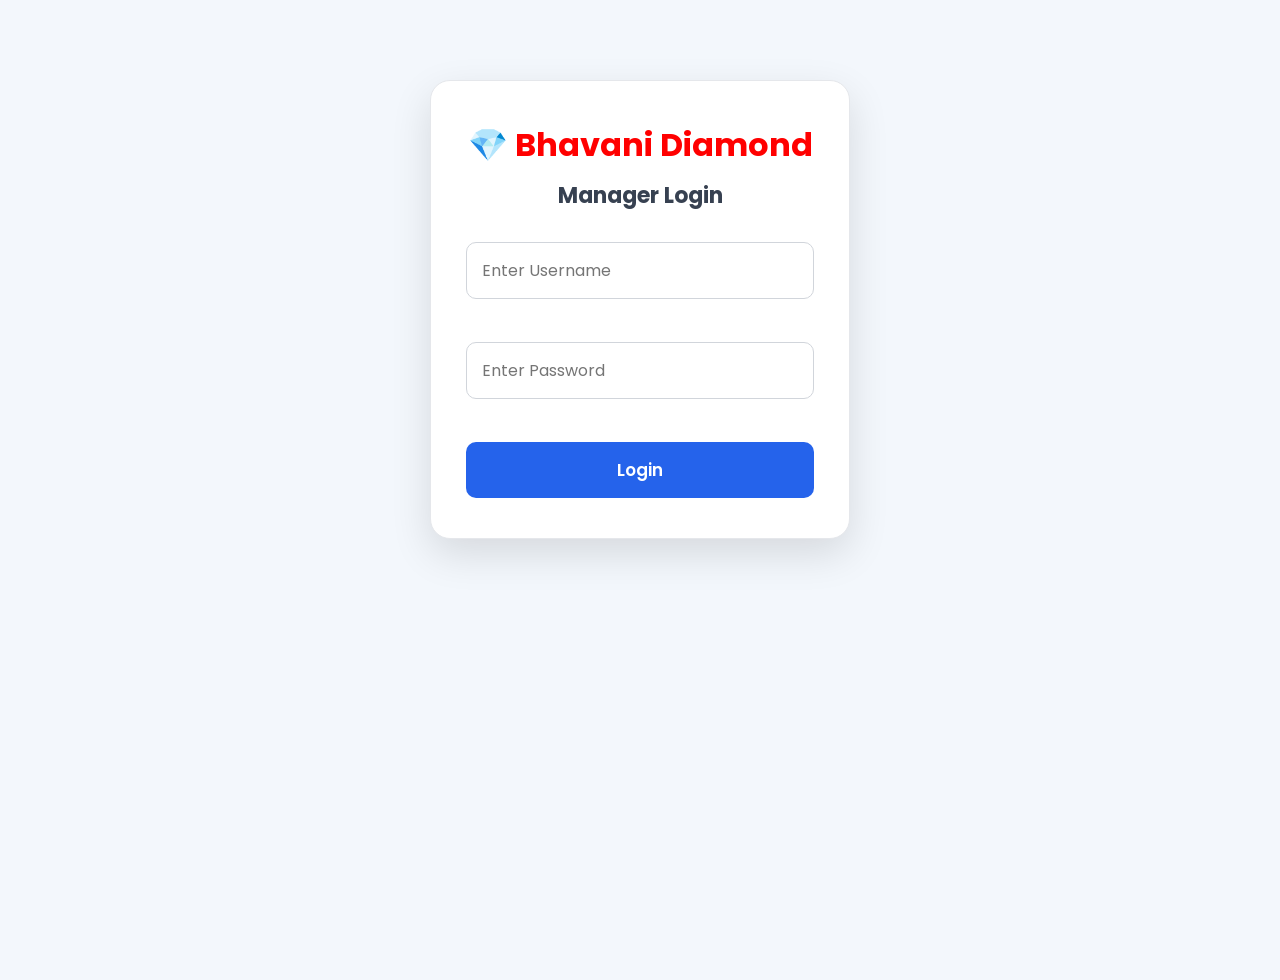
<file: index.html>
<!doctype html>
<html lang="en">
  <head>
    <meta charset="UTF-8" />
    <meta name="viewport" content="width=device-width, initial-scale=1.0" />
    <title>Bhavani Diamond - Dashboard</title>
    <link rel="stylesheet" href="style.css" />
  </head>

  <body>
    <header class="header">

    <div class="logo">
        <span>💎</span>
        <h2 style="color: red;">Bhavani Diamond</h2>
    </div>

   <button class="menu-btn" id="menuBtn">
    ☰
</button>

    <nav class="nav-links">

        <a href="index.html">Dashboard</a>
        <a href="workers.html">Workers</a>
        <a href="entry.html">Entry</a>
        <a href="report.html">Reports</a>

    </nav>

    <div class="manager-area">

        <span class="manager-name">
            👤 Manager
        </span>

        <button id="logoutBtn">
            Logout
        </button>

    </div>

<div class="mobile-sidebar" id="mobileSidebar">

    <a href="index.html">🏠 Dashboard</a>

    <a href="workers.html">👷 Workers</a>

    <a href="entry.html">📝 Daily Entry</a>

    <a href="report.html">📊 Reports</a>

    <button id="mobileLogout">
        🚪 Logout
    </button>

</div>

<div class="overlay" id="overlay"></div>

</header>

    <main class="dashboard">
      <div class="dashboard-title">
        <h1>Dashboard</h1>
        <p>Welcome to Bhavani Diamond Management System</p>
      </div>

      <section class="dashboard-cards">
        <div class="card">
          <div class="card-icon">👷</div>
          <h3>Total Workers</h3>
          <h2 id="totalWorkers">0</h2>
        </div>

        <div class="card">
          <div class="card-icon">💰</div>
          <h3>Today's Work</h3>
          <h2 id="todayWork">₹0</h2>
        </div>

        <div class="card">
          <div class="card-icon">📈</div>
          <h3>Total Salary</h3>
          <h2 id="totalSalary">₹0</h2>
        </div>

        <div class="card">
          <div class="card-icon">📅</div>
          <h3>Today's Date</h3>
          <h2 id="todayDate"></h2>
        </div>
      </section>

      <section class="quick-actions">
        <a href="workers.html" class="action-btn"> 👷 Workers </a>

        <a href="entry.html" class="action-btn"> 📝 Daily Entry </a>

        <a href="report.html" class="action-btn"> 📊 Reports </a>
      </section>

      <nav class="bottom-nav">
        <a href="index.html">
          🏠
          <span>Home</span>
        </a>

        <a href="workers.html">
          👷
          <span>Workers</span>
        </a>

        <a href="entry.html">
          📝
          <span>Entry</span>
        </a>

        <a href="report.html">
          📊
          <span>Reports</span>
        </a>
      </nav>
    </main>

    <script>
      let loginStatus = localStorage.getItem("isLogin");

      if (loginStatus !== "true") {
        window.location.href = "login.html";
      }
    </script>
    <script src="app.js"></script>
    <script>
      let logoutBtn = document.getElementById("logoutBtn");

      if (logoutBtn) {
        logoutBtn.onclick = function () {
          localStorage.removeItem("isLogin");

          window.location.href = "login.html";
        };
      }
    </script>

  
  </body>
</html>
</file>
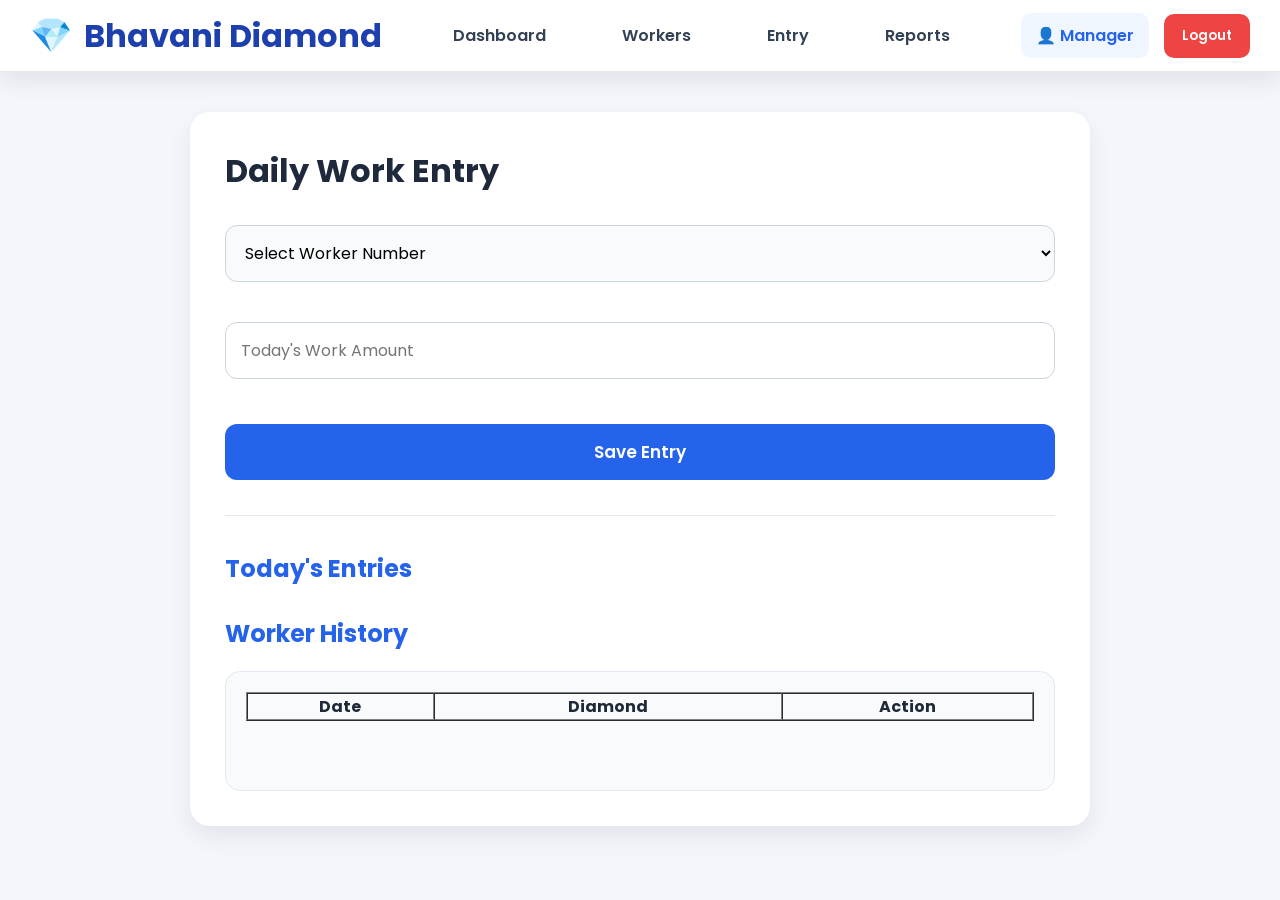
<file: entry.html>
<!doctype html>
<html lang="en">
  <head>
    <meta charset="UTF-8" />
    <meta name="viewport" content="width=device-width, initial-scale=1.0" />

    <title>Daily Entry</title>

    <link rel="stylesheet" href="style.css" />
  </head>
  <style>
    /* ===================================
      DAILY ENTRY PAGE UI
=================================== */

    .entry-page {
      width: 90%;

      max-width: 900px;

      margin: 40px auto;

      background: white;

      padding: 35px;

      border-radius: 20px;

      box-shadow: 0 10px 25px rgba(0, 0, 0, 0.08);
    }

    .entry-page h1 {
      font-size: 32px;

      margin-bottom: 30px;

      color: #1e293b;
    }

    .entry-page h2 {
      margin-top: 30px;

      margin-bottom: 20px;

      color: #2563eb;
    }

    /* SELECT BOX */

    #workerSelect {
      width: 100%;

      padding: 15px;

      border: 1px solid #cbd5e1;

      border-radius: 12px;

      font-size: 16px;

      outline: none;

      background: #f8fafc;

      cursor: pointer;

      transition: 0.3s;
    }

    #workerSelect:focus {
      border-color: #2563eb;

      background: white;
    }

    /* INPUT */

    #workAmount {
      width: 100%;

      padding: 15px;

      border: 1px solid #cbd5e1;

      border-radius: 12px;

      font-size: 16px;

      outline: none;

      margin-top: 15px;

      transition: 0.3s;
    }

    #workAmount:focus {
      border-color: #2563eb;

      background: #fff;
    }

    /* BUTTON */

    #saveEntry {
      margin-top: 20px;

      width: 100%;

      padding: 15px;

      border: none;

      border-radius: 12px;

      background: #2563eb;

      color: white;

      font-size: 17px;

      font-weight: 600;

      cursor: pointer;

      transition: 0.3s;
    }

    #saveEntry:hover {
      background: #1d4ed8;

      transform: translateY(-3px);
    }

    /* LINE */

    .entry-page hr {
      margin: 35px 0;

      border: none;

      border-top: 1px solid #e2e8f0;
    }

    /* ENTRY LIST */

    #entryList {
      background: #f8fafc;

      min-height: 120px;

      padding: 20px;

      border-radius: 15px;

      border: 1px solid #e2e8f0;
    }

    #entryList p {
      color: #64748b;

      text-align: center;
    }

    /* ===================================
        MOBILE
=================================== */

    @media (max-width: 600px) {
      .entry-page {
        width: 92%;

        padding: 25px;

        margin-top: 25px;
      }

      .entry-page h1 {
        font-size: 24px;
      }

      #saveEntry {
        font-size: 15px;
      }
    }

    /* ==========================
   Entry Card Professional UI
========================== */

    .entry-card {
      background: #ffffff;
      border-radius: 20px;
      padding: 22px;
      margin: 18px 0;
      box-shadow: 0 10px 30px rgba(0, 0, 0, 0.08);
      border-left: 6px solid #2563eb;
      transition: 0.3s ease;
    }

    .entry-card:hover {
      transform: translateY(-4px);
      box-shadow: 0 18px 35px rgba(0, 0, 0, 0.12);
    }

    .entry-card h3 {
      margin: 0;
      font-size: 24px;
      font-weight: 700;
      color: #1e293b;
      text-align: center;
    }

    .entry-card p {
      margin: 12px 0;
      text-align: center;
      color: #64748b;
      font-size: 15px;
      font-weight: 500;
      letter-spacing: 2px;
    }

    .entry-card h2 {
      margin: 0;
      text-align: center;
      font-size: 34px;
      /* color:#2563eb; */
      /* font-weight:700; */
    }

    .entry-card button {
      margin-top: 20px;
      width: 100%;
      padding: 12px;
      border: none;
      border-radius: 12px;
      background: #ef4444;
      color: #fff;
      font-size: 16px;
      font-weight: 600;
      cursor: pointer;
      transition: 0.3s;
    }

    .entry-card button:hover {
      background: #dc2626;
      transform: scale(1.02);
    }

    /* Different Color Cards */

    .entry-card:nth-child(4n + 1) {
      border-left-color: #2563eb;
    }

    .entry-card:nth-child(4n + 2) {
      border-left-color: #16a34a;
    }

    .entry-card:nth-child(4n + 3) {
      border-left-color: #ea580c;
    }

    .entry-card:nth-child(4n + 4) {
      border-left-color: #9333ea;
    }

    /* Mobile */

    @media (max-width: 768px) {
      .entry-card {
        padding: 18px;
      }

      .entry-card h3 {
        font-size: 20px;
      }

      .entry-card h2 {
        font-size: 28px;
      }
    }
  </style>

  <body>
    <header class="header">
      <div class="logo">
        <span>💎</span>
        <h2>Bhavani Diamond</h2>
      </div>

      <button class="menu-btn" id="menuBtn">☰</button>

      <nav class="nav-links">
        <a href="index.html">Dashboard</a>
        <a href="workers.html">Workers</a>
        <a href="entry.html">Entry</a>
        <a href="report.html">Reports</a>
      </nav>

      <div class="manager-area">
        <span class="manager-name"> 👤 Manager </span>

        <button id="logoutBtn">Logout</button>
      </div>

      <div class="mobile-sidebar" id="mobileSidebar">
        <a href="index.html">🏠 Dashboard</a>

        <a href="workers.html">👷 Workers</a>

        <a href="entry.html">📝 Daily Entry</a>

        <a href="report.html">📊 Reports</a>

        <button id="mobileLogout">🚪 Logout</button>
      </div>

      <div class="overlay" id="overlay"></div>
    </header>

    <main class="entry-page">
      <h1>Daily Work Entry</h1>
      <select id="workerSelect">
        <option value="">Select Worker</option>
      </select>

      <div id="workerInfo" class="worker-info" style="display: none">
        <h3 id="infoWorkerNo"></h3>

        <h3 id="infoWorkerName"></h3>

        <p><strong>Total Salary :</strong> ₹<span id="infoSalary">0</span></p>

        <p><strong>Absent :</strong> <span id="infoAbsent">0</span></p>

        <p><strong>Total Work :</strong> <span id="infoWork">0</span></p>
      </div>

      <br /><br />

      <input type="number" id="workAmount" placeholder="Today's Work Amount" />
      <br /><br />

      <button id="saveEntry">Save Entry</button>
      <hr />

      <h2>Today's Entries</h2>

      <h2>Worker History</h2>

<div id="entryList">

<table width="100%" border="1" cellspacing="0" cellpadding="10">

<thead>

<tr>

<th>Date</th>

<th>Diamond</th>

<th>Action</th>

</tr>

</thead>

<tbody id="historyBody">

</tbody>

</table>

</div>
    </main>

    <script src="entry.js"></script>
  </body>
</html>
</file>
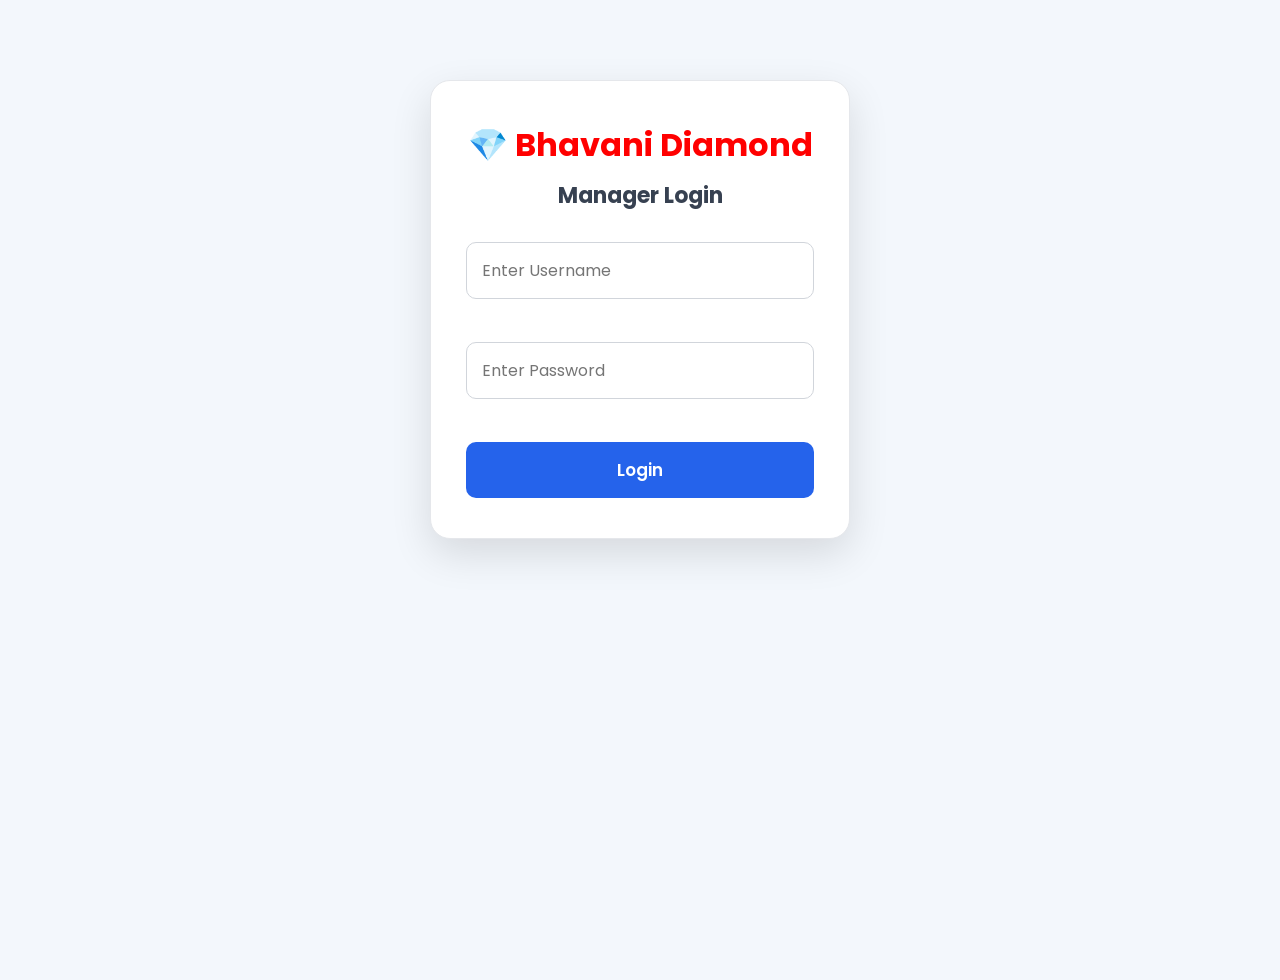
<file: login.html>
<!DOCTYPE html>
<html lang="en">

<head>
    <meta charset="UTF-8">
    <meta name="viewport" content="width=device-width, initial-scale=1.0">

    <title>Bhavani Diamond Login</title>

<link rel="stylesheet" href="style.css">
</head>
<style>
    /* =========================
   LOGIN PREMIUM UI
========================= */

body{
    min-height:100vh;
}


/* Login Center */

.login-box{

    width:90%;
    max-width:420px;
    margin:80px auto;
    background:#ffffff;
    padding:40px 35px;
    border-radius:20px;
    text-align:center;
    box-shadow:0 15px 40px rgba(0,0,0,0.12);
    border:1px solid #e5e7eb;

}


/* Logo */

.login-box h1{

    color:red;
    font-size:32px;
    margin-bottom:10px;

}


.login-box h2{

    color:#374151;
    font-size:22px;
    margin-bottom:30px;

}


/* Input */

.login-box input{

    width:100%;
    padding:15px;
    margin-bottom:18px;

    border:1px solid #d1d5db;
    border-radius:10px;

    font-size:16px;
    outline:none;

    transition:0.3s;

}


.login-box input:focus{

    border-color:#2563eb;
    box-shadow:0 0 0 3px rgba(37,99,235,0.15);

}



/* Button */

.login-box button{

    width:100%;

    padding:15px;

    border:none;
    border-radius:10px;

    background:#2563eb;
    color:white;

    font-size:17px;
    font-weight:600;

    cursor:pointer;

    transition:0.3s;

}


.login-box button:hover{

    background:#1d4ed8;
    transform:translateY(-2px);

}



/* Mobile */

@media(max-width:480px){

    .login-box{

        width:92%;
        padding:30px 20px;
        margin:50px auto;

    }


    .login-box h1{

        font-size:26px;

    }


    .login-box h2{

        font-size:20px;

    }


    .login-box input{

        padding:13px;
        font-size:15px;

    }


    .login-box button{

        padding:13px;

    }

}
</style>

<body>

 <div class="login-box">

        <h1>💎 Bhavani Diamond</h1>

        <h2>Manager Login</h2>


        <input 
        type="text" 
        id="username" 
        placeholder="Enter Username">


        <br><br>


        <input 
        type="password" 
        id="password" 
        placeholder="Enter Password">


        <br><br>


        <button onclick="login()">
            Login
        </button>


    </div>


    <script src="login.js"></script>


</body>

</html>
</file>
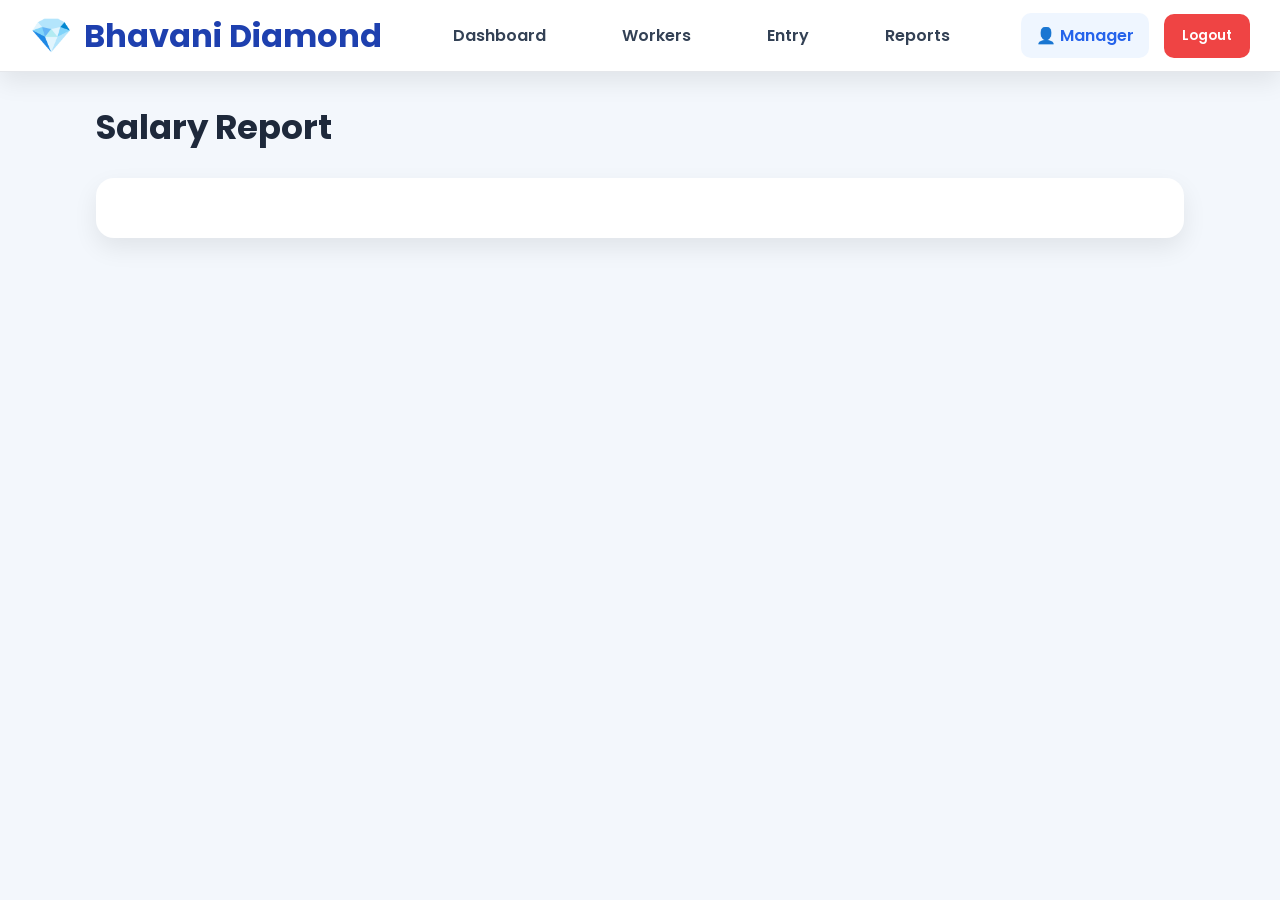
<file: report.html>
<!DOCTYPE html>
<html lang="en">

<head>
    <meta charset="UTF-8">
    <meta name="viewport" content="width=device-width, initial-scale=1.0">
    <title>Reports</title>

    <link rel="stylesheet" href="style.css">
</head>
<style>
    /* =====================================
        REPORT PAGE - MOBILE FIRST
===================================== */


.report-page{

    width:92%;

    margin:30px auto;

}


/* TITLE */

.report-page h1{

    font-size:26px;

    color:#1e293b;

    margin-bottom:25px;

}



/* REPORT CONTAINER */


#reportContainer{

    background:white;

    padding:20px;

    border-radius:18px;

    box-shadow:0 10px 25px rgba(0,0,0,.08);

}



/* REPORT CARD
   JS thi generate thase
*/


.report-card{

    background:#f8fafc;

    border:1px solid #e2e8f0;

    border-radius:15px;

    padding:20px;

    margin-bottom:15px;

    transition:.3s;

}



.report-card:hover{

    transform:translateY(-5px);

    box-shadow:0 8px 20px rgba(0,0,0,.08);

}



.report-card h3{

    color:#2563eb;

    font-size:18px;

    margin-bottom:12px;

}



.report-card p{

    color:#475569;

    margin:8px 0;

    font-size:15px;

}



/* SALARY AMOUNT */


.salary{

    margin-top:15px;

    padding:12px;

    background:#dcfce7;

    color:#15803d;

    border-radius:10px;

    font-weight:700;

    text-align:center;

}



/* EMPTY MESSAGE */


#reportContainer p{

    text-align:center;

    color:#64748b;

    padding:25px;

}



/* =====================================
        TABLET
===================================== */


@media(min-width:768px){


.report-page{

    width:85%;

}



#reportContainer{

    padding:30px;

}



}
 .worker-card:nth-child(5n+1){
    background:#DBEAFE;
}

.worker-card:nth-child(5n+2){
    background:#DCFCE7;
}

.worker-card:nth-child(5n+3){
    background:#F3E8FF;
}

.worker-card:nth-child(5n+4){
    background:#FFEDD5;
}

.worker-card:nth-child(5n){
    background:#FEE2E2;
}



/* =====================================
        DESKTOP
===================================== */


@media(min-width:1200px){


.report-page{

    max-width:1100px;

}



.report-page h1{

    font-size:34px;

}



#reportContainer{

    display:grid;

    grid-template-columns:
    repeat(2,1fr);

    gap:20px;

}



.report-card{

    margin:0;

}


}

.worker-card{
    background: rgba(255,255,255,.08);
    backdrop-filter: blur(18px);
    border-radius:20px;
    padding:20px;
    margin-bottom:20px;
}

.worker-top{
    display:flex;
    align-items:center;
    gap:15px;
}

.worker-avatar{
    width:60px;
    height:60px;
    border-radius:50%;
    display:flex;
    align-items:center;
    justify-content:center;
    font-size:28px;
    background:#4f46e5;
}

.salary-box{
    margin-top:20px;
    padding:15px;
    border-radius:15px;
    background:rgba(255,255,255,.05);
}

.salary-box span{
    color:#aaa;
}

.salary-box h3{
    margin-top:5px;
    color:#00d26a;
}
</style>

<body>
 


 <header class="header">

    <div class="logo">
        <span>💎</span>
        <h2>Bhavani Diamond</h2>
    </div>

   <button class="menu-btn" id="menuBtn">
    ☰
</button>

    <nav class="nav-links">

        <a href="index.html">Dashboard</a>
        <a href="workers.html">Workers</a>
        <a href="entry.html">Entry</a>
        <a href="report.html">Reports</a>

    </nav>

    <div class="manager-area">

        <span class="manager-name">
            👤 Manager
        </span>

        <button id="logoutBtn">
            Logout
        </button>

    </div>

<div class="mobile-sidebar" id="mobileSidebar">

    <a href="index.html">🏠 Dashboard</a>

    <a href="workers.html">👷 Workers</a>

    <a href="entry.html">📝 Daily Entry</a>

    <a href="report.html">📊 Reports</a>

    <button id="mobileLogout">
        🚪 Logout
    </button>

</div>

<div class="overlay" id="overlay"></div>

</header>

<main class="report-page">

    <h1>Salary Report</h1>

    <div id="reportContainer">

    </div>

</main>

<script src="report.js"></script>

</body>
</html>
</file>
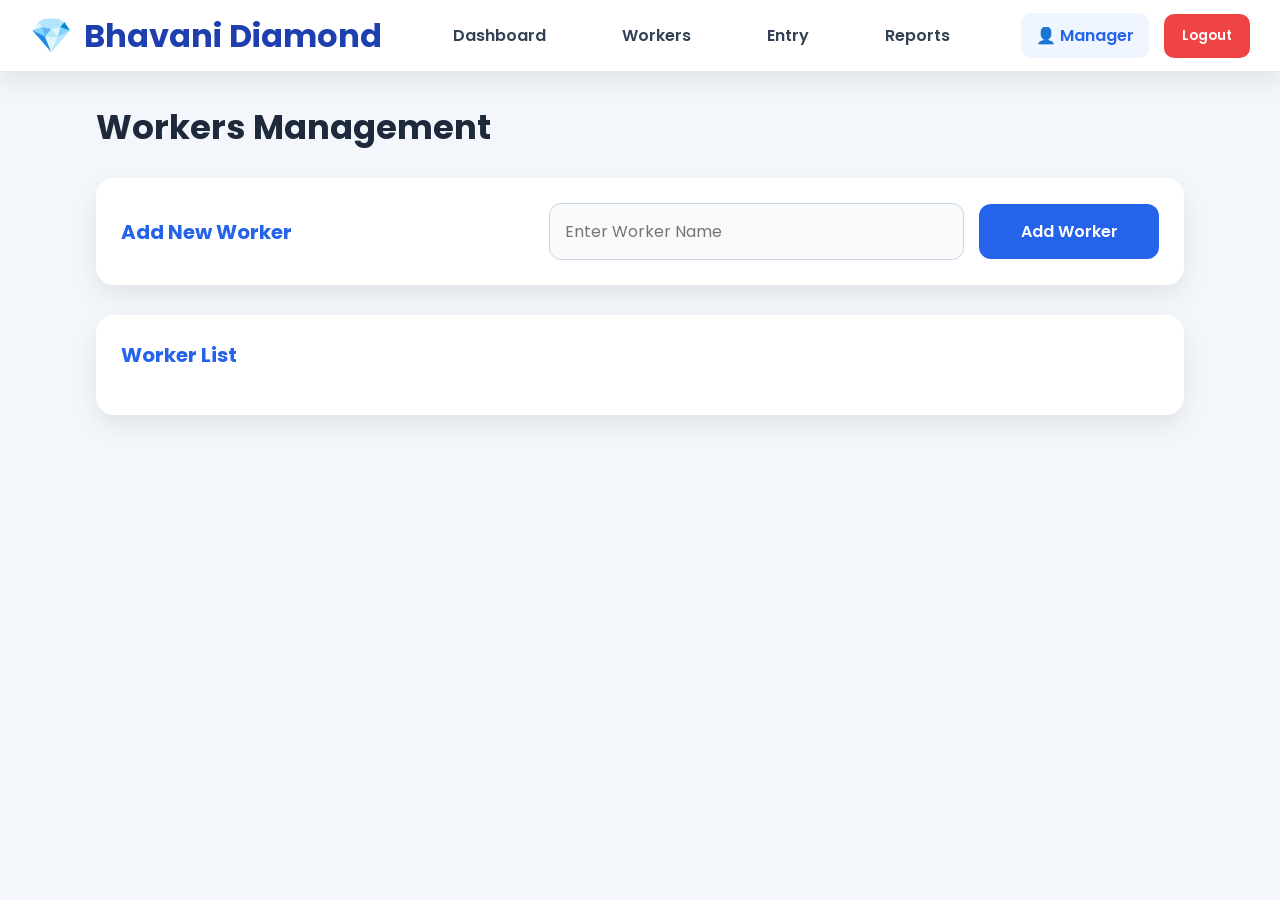
<file: workers.html>
<!DOCTYPE html>
<html lang="en">

<head>
    <meta charset="UTF-8">
    <meta name="viewport" content="width=device-width, initial-scale=1.0">

    <title>Workers</title>

    <link rel="stylesheet" href="style.css">
</head>
<style>
    /* =====================================
      WORKERS PAGE - MOBILE FIRST
===================================== */


.workers-page{

    width:92%;

    margin:30px auto;

}


/* TITLE */

.workers-page > h1{

    font-size:26px;

    color:#1e293b;

    margin-bottom:25px;

}



/* ===============================
    ADD WORKER CARD
================================ */


.add-worker{

    background:white;

    padding:25px;

    border-radius:18px;

    box-shadow:0 10px 25px rgba(0,0,0,.08);

    margin-bottom:30px;

}


.add-worker h2{

    font-size:20px;

    margin-bottom:20px;

    color:#2563eb;

}



/* INPUT */


#workerName{

    width:100%;

    padding:15px;

    border:1px solid #cbd5e1;

    border-radius:12px;

    font-size:16px;

    outline:none;

    margin-bottom:15px;

    background:#f8fafc;

}



#workerName:focus{

    border-color:#2563eb;

    background:white;

}



/* BUTTON */


#addWorkerBtn{

    width:100%;

    padding:15px;

    border:none;

    border-radius:12px;

    background:#2563eb;

    color:white;

    font-size:16px;

    font-weight:600;

    cursor:pointer;

    transition:.3s;

}



#addWorkerBtn:hover{

    background:#1d4ed8;

}



/* ===============================
    WORKER LIST
================================ */


.worker-list{

    background:white;

    padding:25px;

    border-radius:18px;

    box-shadow:0 10px 25px rgba(0,0,0,.08);

}



.worker-list h2{

    color:#2563eb;

    font-size:20px;

    margin-bottom:20px;

}



/* WORKER ITEM
   JS thi generate thase
*/


.worker-card{

    background:#f8fafc;

    padding:18px;

    border-radius:14px;

    margin-bottom:15px;

    display:flex;

    justify-content:space-between;

    align-items:center;

    border:1px solid #e2e8f0;

}



.worker-card h3{

    font-size:16px;

}



/* DELETE BUTTON JO HOY TO */

.worker-card button{

    background:#ef4444;

    color:white;

    border:none;

    padding:8px 12px;

    border-radius:8px;

    cursor:pointer;

}



/* ===============================
        TABLET
================================ */


@media(min-width:768px){


.workers-page{

    width:85%;

}


.add-worker{

    display:flex;

    align-items:center;

    gap:15px;

}



.add-worker h2{

    margin:0;

    flex:1;

}



#workerName{

    width:40%;

    margin:0;

}



#addWorkerBtn{

    width:180px;

}



}



/* ===============================
        DESKTOP
================================ */


@media(min-width:1200px){


.workers-page{

    max-width:1100px;

}



.workers-page > h1{

    font-size:34px;

}



}
</style>

<body>


<!-- <header class="header">

    <div class="logo">
        <h2>💎 Bhavani Diamond</h2>
    </div>


    <nav class="nav-links">
        <a href="index.html">Dashboard</a>
        <a href="workers.html">Workers</a>
        <a href="entry.html">Daily Entry</a>
        <a href="report.html">Reports</a>
    </nav>


    <div class="manager">
        <span>👤 Manager</span>
    </div>

</header> -->

 <header class="header">

    <div class="logo">
        <span>💎</span>
        <h2>Bhavani Diamond</h2>
    </div>

   <button class="menu-btn" id="menuBtn">
    ☰
</button>

    <nav class="nav-links">

        <a href="index.html">Dashboard</a>
        <a href="workers.html">Workers</a>
        <a href="entry.html">Entry</a>
        <a href="report.html">Reports</a>

    </nav>

    <div class="manager-area">

        <span class="manager-name">
            👤 Manager
        </span>

        <button id="logoutBtn">
            Logout
        </button>

    </div>

<div class="mobile-sidebar" id="mobileSidebar">

    <a href="index.html">🏠 Dashboard</a>

    <a href="workers.html">👷 Workers</a>

    <a href="entry.html">📝 Daily Entry</a>

    <a href="report.html">📊 Reports</a>

    <button id="mobileLogout">
        🚪 Logout
    </button>

</div>

<div class="overlay" id="overlay"></div>

</header>



<main class="workers-page">


    <h1>Workers Management</h1>


    <section class="add-worker">


        <h2>Add New Worker</h2>


        <input 
        type="text" 
        id="workerName" 
        placeholder="Enter Worker Name">
 
        <button id="addWorkerBtn">
            Add Worker
        </button>


    </section>



    <section class="worker-list">

        <h2>Worker List</h2>


        <div id="workersContainer">

        </div>


    </section>


</main>



<script src="workers.js"></script>


</body>

</html>
</file>
<file: style.css>
/* ===============================
   BHAVANI DIAMOND DASHBOARD UI
================================ */

 @import url('https://fonts.googleapis.com/css2?family=Poppins:wght@400;500;600;700&display=swap');


 * {
     margin: 0;
     padding: 0;
     box-sizing: border-box;
     font-family: 'Poppins', sans-serif;
 }


 body {

     background: #f1f5f9;
     color: #1e293b;

 }


 /* ===============================
 HEADER
================================ */


 .header {

     height: 75px;

     background: white;

     display: flex;

     align-items: center;

     justify-content: space-between;

     padding: 0 40px;

     box-shadow: 0 5px 20px rgba(0, 0, 0, .08);

     position: sticky;

     top: 0;

     z-index: 100;

 }



 .logo h2 {

     color: #ff2727; 

     font-size: 24px;

     font-weight: 700;

 }



 /* NAV */

 .nav-links {

     display: flex;

     gap: 10px;

 }


 .nav-links a {

     text-decoration: none;

     color: #475569;

     padding: 10px 18px;

     border-radius: 10px;

     font-weight: 500;

     transition: .3s;

 }


 .nav-links a:hover {

     background: #2563eb;

     color: white;

 }



 /* MANAGER */


 .manager-area {

     display: flex;

     align-items: center;

     gap: 15px;

 }


 .manager-area span {

     background: #eff6ff;

     padding: 10px 15px;

     border-radius: 10px;

     color: #2563eb;

     font-weight: 600;

 }



 #logoutBtn {

     border: none;

     background: #ef4444;

     color: white;

     padding: 10px 18px;

     border-radius: 10px;

     cursor: pointer;

     font-weight: 600;

     transition: .3s;

 }


 #logoutBtn:hover {

     background: #dc2626;

 }



 /* ===============================
 MAIN
================================ */


 .dashboard {

     width: 90%;

     max-width: 1300px;

     margin: 40px auto;

 }



 .dashboard-title h1 {

     font-size: 34px;

     margin-bottom: 8px;

 }



 .dashboard-title p {

     color: #64748b;

 }



 /* ===============================
 CARDS
================================ */


 .dashboard-cards {

     margin-top: 35px;

     display: grid;

     grid-template-columns:
         repeat(4, 1fr);

     gap: 25px;

 }



 .card {

     background: white;

     padding: 30px;

     border-radius: 20px;

     box-shadow:
         0 10px 25px rgba(0, 0, 0, .07);

     transition: .3s;

     position: relative;

     overflow: hidden;

 }



 .card:hover {

     transform: translateY(-8px);

 }



 .card::before {

     content: "";

     position: absolute;

     height: 5px;

     width: 100%;

     top: 0;

     left: 0;

     background: #2563eb;

 }



 .card-icon {

     width: 55px;

     height: 55px;

     background: #eff6ff;

     display: flex;

     align-items: center;

     justify-content: center;

     border-radius: 15px;

     font-size: 28px;

     margin-bottom: 20px;

 }



 .card h3 {

     color: #64748b;

     font-size: 16px;

     font-weight: 500;

 }



 .card h2 {

     font-size: 30px;

     margin-top: 10px;

     color: #0f172a;

 }



 /* ===============================
 QUICK ACTION
================================ */


 .quick-actions {

     margin-top: 40px;

     display: flex;

     gap: 20px;

 }


 .action-btn {

     flex: 1;

     text-align: center;

     padding: 18px;

     background: #2563eb;

     color: white;

     text-decoration: none;

     border-radius: 15px;

     font-weight: 600;

     transition: .3s;

 }


 .action-btn:hover {

     background: #1d4ed8;

     transform: translateY(-5px);

 }



 /* ===============================
 TABLET
================================ */


 @media(max-width:1000px) {


     .dashboard-cards {

         grid-template-columns:
             repeat(2, 1fr);

     }


     .nav-links {

         display: none;

     }


 }


 /* ===============================
 MOBILE
================================ */


 @media(max-width:600px) {


     .header {
         height: auto;
         padding: 20px;
         gap: 20px;
     }

     .logo h2 {

         font-size: 20px;

     }



     .manager-area {

         flex-direction: column;

     }



     .dashboard {

         width: 92%;

     }



     .dashboard-title h1 {

         font-size: 26px;

     }



     .dashboard-cards {

         grid-template-columns: 1fr;

     }



     .card {

         padding: 25px;

     }



     .quick-actions {

         flex-direction: column;

     }


 }

 /* =================================
   HEADER RESPONSIVE UI
================================= */

 .header {

     width: 100%;
     min-height: 70px;

     background: #1E3A8A;
     color: white;

     display: flex;
     align-items: center;
     justify-content: space-between;

     padding: 0 40px;

     position: sticky;
     top: 0;
     z-index: 1000;

 }


 .logo h2 {

     font-size: 26px;
     font-weight: 700;
     white-space: nowrap;

 }


 /* Navigation */

 .nav-links {

     display: flex;
     align-items: center;
     gap: 30px;

 }


 .nav-links a {

     color: white;
     text-decoration: none;

     font-size: 16px;
     font-weight: 500;

     transition: .3s;

 }


 .nav-links a:hover {

     color: #FACC15;

 }


 /* Manager */

 .manager {

     display: flex;
     align-items: center;
     gap: 15px;

 }


 .manager span {

     font-size: 16px;
     font-weight: 600;

 }


 #logoutBtn {

     padding: 8px 16px;

     border: none;
     border-radius: 8px;

     background: #ef4444;
     color: white;

     cursor: pointer;
     font-weight: 600;

 }


 #logoutBtn:hover {

     background: #dc2626;

 }


 /* Mobile Menu Button */

 /* .menu-btn{

    display:none;

    background:none;
    border:none;

    color:white;
    font-size:28px;

    cursor:pointer;

} */



 /* =================================
   DASHBOARD UI
================================= */


 .dashboard {

     width: 90%;
     max-width: 1200px;

     margin: 40px auto;

 }


 .dashboard-title h1 {

     font-size: 38px;
     color: #1f2937;

 }


 .dashboard-title p {

     margin-top: 8px;

     color: #6b7280;

     font-size: 17px;

 }



 /* Cards */


 .dashboard-cards {

     display: grid;

     grid-template-columns:
         repeat(auto-fit, minmax(240px, 1fr));

     gap: 25px;

     margin-top: 30px;

 }


 .card {

     background: white;

     padding: 25px;

     border-radius: 18px;

     box-shadow:
         0 10px 30px rgba(0, 0, 0, .08);

     transition: .3s;

 }


 .card:hover {

     transform: translateY(-8px);

 }


 .card-icon {

     width: 60px;
     height: 60px;

     border-radius: 50%;

     background: #dbeafe;

     display: flex;
     align-items: center;
     justify-content: center;

     font-size: 30px;

     margin-bottom: 18px;

 }


 .card h3 {

     color: #6b7280;

     font-size: 17px;

 }


 .card h2 {

     margin-top: 10px;

     color: #2563eb;

     font-size: 34px;

 }



 /* Quick Buttons */


 .quick-actions {

     margin-top: 40px;

     display: flex;

     flex-wrap: wrap;

     gap: 20px;

 }


 .action-btn {

     background: #2563eb;

     color: white;

     text-decoration: none;

     padding: 15px 30px;

     border-radius: 12px;

     font-weight: 600;

     transition: .3s;

 }


 .action-btn:hover {

     background: #1d4ed8;

     transform: translateY(-3px);

 }



 /* =================================
   TABLET
================================= */


 @media(max-width:900px) {


     .header {

         padding: 0 20px;

     }


     .nav-links {

         gap: 15px;

     }


     .logo h2 {

         font-size: 22px;

     }



 }



 /* =================================
   MOBILE
================================= */


 @media(max-width:768px) {


     .header {

         height: 65px;

         padding: 0 15px;

     }


     /* .menu-btn{

    display:block;

} */


     .nav-links {

         position: absolute;

         top: 65px;
         left: 0;

         width: 100%;

         background: #1E3A8A;

         flex-direction: column;

         padding: 25px 0;

         display: none;

     }


     .nav-links.show {

         display: flex;

     }


     .manager {

         display: none;

     }



     .logo h2 {

         font-size: 19px;

     }



     .dashboard {

         width: 94%;

     }


     .dashboard-title h1 {

         font-size: 30px;

     }


     .dashboard-title p {

         font-size: 15px;

     }



     .dashboard-cards {

         grid-template-columns: 1fr;

     }



     .card {

         padding: 22px;

     }


     .card h2 {

         font-size: 30px;

     }



     .quick-actions {

         flex-direction: column;

     }



     .action-btn {

         text-align: center;

         width: 100%;

     }


 }

 /* responsiv */

 /* ==========================================
   PREMIUM HEADER + APP STYLE
========================================== */

 :root {
     --primary: #2563eb;
     --secondary: #1E3A8A;
     --bg: #f3f7fc;
     --white: #ffffff;
     --text: #1f2937;
     --gray: #6b7280;
     --shadow: 0 10px 30px rgba(0, 0, 0, .08);
 }

 body {
     background: var(--bg);
     color: var(--text);
 }

 /* Header */

 .header {

     position: sticky;
     top: 0;
     left: 0;

     width: 100%;
     height: 75px;

     display: flex;
     align-items: center;
     justify-content: space-between;

     padding: 0 30px;

     background: rgba(255, 255, 255, .9);

     backdrop-filter: blur(18px);

     border-bottom: 1px solid #e5e7eb;

     z-index: 9999;

 }

 /* Logo */

 .logo h2 {

     color: var(--secondary);
     font-size: 28px;
     font-weight: 700;

 }

 /* Navigation */

 .nav-links {

     display: flex;
     gap: 18px;

 }

 .nav-links a {

     text-decoration: none;

     color: #374151;

     font-weight: 600;

     padding: 10px 18px;

     border-radius: 10px;

     transition: .35s;

 }

 .nav-links a:hover {

     background: #2563eb;

     color: #fff;

 }

 /* Manager */

 .manager {

     display: flex;
     align-items: center;
     gap: 15px;

 }

 .manager span {

     font-weight: 600;

 }

 #logoutBtn {

     padding: 10px 18px;

     border: none;

     border-radius: 10px;

     background: #ef4444;

     color: #fff;

     cursor: pointer;

     transition: .3s;

 }

 #logoutBtn:hover {

     transform: translateY(-2px);

 }

 /* Hamburger */

 .menu-toggle {

     display: none;

     width: 45px;
     height: 45px;

     border: none;

     border-radius: 10px;

     background: #2563eb;

     color: white;

     font-size: 22px;

     cursor: pointer;

 }

 /* Dashboard */

 .dashboard {

     width: 92%;
     max-width: 1350px;

     margin: 40px auto;

 }

 .dashboard-title {

     margin-bottom: 30px;

 }

 .dashboard-title h1 {

     font-size: 40px;

     color: #111827;

 }

 .dashboard-title p {

     color: #6b7280;

     font-size: 17px;

     margin-top: 8px;

 }

 /* Cards */

 .dashboard-cards {

     display: grid;

     grid-template-columns: repeat(auto-fit, minmax(260px, 1fr));

     gap: 25px;

 }

 .card {

     background: white;

     border-radius: 22px;

     padding: 28px;

     box-shadow: var(--shadow);

     transition: .35s;

 }

 .card:hover {

     transform: translateY(-8px);

 }

 .card-icon {

     width: 65px;

     height: 65px;

     border-radius: 18px;

     display: flex;

     align-items: center;

     justify-content: center;

     background: #dbeafe;

     font-size: 30px;

     margin-bottom: 20px;

 }

 .card h3 {

     color: #6b7280;

     font-size: 17px;

 }

 .card h2 {

     margin-top: 12px;

     font-size: 35px;

     color: #2563eb;

 }

 /* Buttons */

 .quick-actions {

     display: grid;

     grid-template-columns: repeat(auto-fit, minmax(220px, 1fr));

     gap: 20px;

     margin-top: 40px;

 }

 .action-btn {

     background: linear-gradient(135deg, #2563eb, #1d4ed8);

     color: white;

     text-decoration: none;

     text-align: center;

     padding: 18px;

     border-radius: 16px;

     font-weight: 700;

     transition: .3s;

     box-shadow: 0 10px 20px rgba(37, 99, 235, .25);

 }

 .action-btn:hover {

     transform: translateY(-5px);

 }

 /* Bottom Navigation */

 .bottom-nav {

     display: none;

 }

 /* ===========================
   MOBILE
=========================== */

 @media(max-width:768px) {

     .header {

         height: 70px;

         padding: 0 18px;

     }

     .menu-toggle {

         display: block;

     }

     .nav-links {

         position: fixed;

         top: 70px;

         left: -100%;

         width: 260px;

         height: 100vh;

         background: white;

         flex-direction: column;

         gap: 8px;

         padding: 25px;

         box-shadow: 0 0 20px rgba(0, 0, 0, .1);

         transition: .35s;

     }

     .nav-links.active {

         left: 0;

     }

     .nav-links a {

         width: 100%;

     }

     .manager {

         display: none;

     }

     .dashboard {

         width: 95%;

         margin: 25px auto 90px;

     }

     .dashboard-title {

         text-align: center;

     }

     .dashboard-title h1 {

         font-size: 30px;

     }

     .dashboard-title p {

         font-size: 15px;

     }

     .dashboard-cards {

         grid-template-columns: 1fr;

     }

     .quick-actions {

         grid-template-columns: 1fr;

     }

     .bottom-nav {

         position: fixed;

         bottom: 0;

         left: 0;

         width: 100%;

         height: 70px;

         background: white;

         display: flex;

         justify-content: space-around;

         align-items: center;

         box-shadow: 0 -5px 15px rgba(0, 0, 0, .08);

     }

     .bottom-nav a {

         display: flex;

         flex-direction: column;

         align-items: center;

         text-decoration: none;

         color: #6b7280;

         font-size: 13px;

         font-weight: 600;

     }

     .bottom-nav a:hover {

         color: #2563eb;

     }

 }


 /* 22222222 */
 /*==============================
 Premium Header V2
==============================*/

 .header {

     position: sticky;
     top: 0;
     z-index: 1000;

     height: 72px;

     padding: 0 30px;

     background: #fff;

     display: flex;
     align-items: center;
     justify-content: space-between;

     box-shadow: 0 10px 25px rgba(0, 0, 0, .08);

 }

 .logo {

     display: flex;
     align-items: center;
     gap: 12px;

 }

 .logo span {

     font-size: 34px;

 }

 .logo h2 {

     color: #1e40af;

     font-size: 32px;

     font-weight: 700;

 }

 .nav-links {

     display: flex;
     gap: 40px;

 }

 .nav-links a {

     text-decoration: none;

     color: #334155;

     font-weight: 600;

     transition: .3s;

 }

 .nav-links a:hover {

     color: #2563eb;

 }

 .manager-area {

     display: flex;

     gap: 15px;

     align-items: center;

 }

 .manager-name {

     background: #eef4ff;

     color: #2563eb;

     padding: 12px 18px;

     border-radius: 12px;

     font-weight: 600;

 }

 #logoutBtn {

     background: #ef4444;

     color: white;

     border: none;

     border-radius: 10px;

     padding: 12px 18px;

     cursor: pointer;

 }

 .menu-btn {

     display: none;

 }

 /*==============================
 Mobile
==============================*/

 @media(max-width:768px) {

     .header {

         height: 65px;

         padding: 0 15px;

     }

     .logo h2 {

         font-size: 18px;

     }

     .logo span {

         font-size: 26px;

     }

     .nav-links {

         display: none;

     }

     .manager-area {

         display: none;

     }

     .menu-btn {

         display: flex;

         align-items: center;

         justify-content: center;

         width: 46px;

         height: 46px;

         border: none;

         border-radius: 12px;

         background: #2563eb;

         color: white;

         font-size: 28px;

         cursor: pointer;

     }

 }



 /*==================================
 Premium Dashboard Cards V2
==================================*/

 .dashboard {

     width: 92%;
     max-width: 1400px;
     margin: 35px auto 100px;

 }

 .dashboard-title h1 {

     font-size: 52px;
     color: #0f172a;
     font-weight: 700;

 }

 .dashboard-title p {

     margin-top: 10px;
     font-size: 18px;
     color: #64748b;

 }

 .dashboard-cards {

     display: grid;
     grid-template-columns: repeat(auto-fit, minmax(260px, 1fr));
     gap: 25px;
     margin-top: 35px;

 }

 .card {

     background: white;
     border-radius: 22px;
     padding: 30px;
     box-shadow: 0 15px 40px rgba(0, 0, 0, .08);
     transition: .35s;
     border-top: 5px solid #2563eb;

 }

 .card:hover {

     transform: translateY(-8px);

 }

 .card-icon {

     width: 70px;
     height: 70px;

     display: flex;
     align-items: center;
     justify-content: center;

     border-radius: 18px;

     background: #dbeafe;

     font-size: 35px;

     margin-bottom: 22px;

 }

 .card h3 {

     color: #64748b;
     font-size: 20px;
     margin-bottom: 12px;

 }

 .card h2 {

     font-size: 46px;
     color: #2563eb;
     font-weight: bold;

 }

 /* Quick Buttons */

 .quick-actions {

     display: grid;
     grid-template-columns: repeat(3, 1fr);
     gap: 20px;
     margin-top: 40px;

 }

 .action-btn {

     padding: 18px;
     border-radius: 18px;

     background: linear-gradient(135deg, #2563eb, #1d4ed8);

     color: white;

     text-decoration: none;

     text-align: center;

     font-size: 20px;

     font-weight: 700;

     transition: .3s;

 }

 .action-btn:hover {

     transform: translateY(-5px);

 }

 /*========================
 Mobile
========================*/

 @media(max-width:768px) {

     .dashboard {

         width: 94%;
         margin: 20px auto 90px;

     }

     .dashboard-title {

         text-align: center;

     }

     .dashboard-title h1 {

         font-size: 42px;

     }

     .dashboard-title p {

         font-size: 16px;

     }

     .dashboard-cards {

         grid-template-columns: 1fr;
         gap: 18px;

     }

     .card {

         padding: 22px;

     }

     .card-icon {

         width: 60px;
         height: 60px;
         font-size: 28px;

     }

     .card h3 {

         font-size: 18px;

     }

     .card h2 {

         font-size: 38px;

     }

     .quick-actions {

         grid-template-columns: 1fr;
         gap: 15px;

     }

     .action-btn {

         font-size: 18px;
         padding: 16px;

     }

 }

 /* 33333333 */
 /*==============================
 Floating Bottom Navigation
==============================*/

 .bottom-nav {

     position: fixed;

     bottom: 18px;

     left: 50%;

     transform: translateX(-50%);

     width: 92%;

     max-width: 430px;

     background: white;

     border-radius: 22px;

     display: none;

     justify-content: space-around;

     align-items: center;

     padding: 14px 5px;

     box-shadow: 0 10px 35px rgba(0, 0, 0, .18);

     z-index: 9999;

 }

 .bottom-nav a {

     text-decoration: none;

     color: #64748b;

     display: flex;

     flex-direction: column;

     align-items: center;

     gap: 5px;

     transition: .3s;

 }

 .bottom-nav a span {

     font-size: 24px;

 }

 .bottom-nav a p {

     font-size: 13px;

     font-weight: 600;

 }

 .bottom-nav a:hover {

     color: #2563eb;

     transform: translateY(-3px);

 }

 @media(max-width:768px) {

     .bottom-nav {

         display: flex;

     }

 }


 /* 44444 */

 /*==============================
Mobile Sidebar
==============================*/

 .mobile-sidebar {

     position: fixed;

     top: 0;

     left: -280px;

     width: 260px;

     height: 100vh;

     background: #ffffff;

     box-shadow: 5px 0 20px rgba(0, 0, 0, .15);

     padding: 90px 20px 20px;

     transition: .35s;

     z-index: 9999;

 }

 .mobile-sidebar.active {

     left: 0;

 }

 .mobile-sidebar a {

     display: block;

     padding: 15px;

     margin-bottom: 10px;

     text-decoration: none;

     color: #334155;

     font-weight: 600;

     border-radius: 10px;

 }

 .mobile-sidebar a:hover {

     background: #2563eb;

     color: #fff;

 }

 #mobileLogout {

     width: 100%;

     padding: 14px;

     margin-top: 20px;

     border: none;

     border-radius: 10px;

     background: #ef4444;

     color: white;

     cursor: pointer;

 }

 .overlay {

     position: fixed;

     inset: 0;

     background: rgba(0, 0, 0, .4);

     opacity: 0;

     visibility: hidden;

     transition: .3s;

     z-index: 9998;

 }

 .overlay.active {

     opacity: 1;

     visibility: visible;

 }

 @media(min-width:769px) {

     .mobile-sidebar,
     .overlay {

         display: none;

     }

 }

 /* 55555 */

 /*==================================================
  PART 5
  RESPONSIVE + MOBILE + UTILITIES + ANIMATIONS
===================================================*/

 /* ===========================
   HAMBURGER
=========================== */

 .menu-toggle {
     display: none;
     width: 46px;
     height: 46px;
     border: none;
     outline: none;
     cursor: pointer;
     border-radius: 14px;
     align-items: center;
     justify-content: center;
     background: rgba(255, 255, 255, .08);
     backdrop-filter: blur(20px);
     color: #fff;
     transition: .3s;
 }

 .menu-toggle:hover {
     background: rgba(255, 255, 255, .15);
 }

 .menu-toggle i {
     font-size: 22px;
 }


 /* ===========================
   MOBILE SIDEBAR
=========================== */

 .sidebar-overlay {
     position: fixed;
     inset: 0;
     background: rgba(0, 0, 0, .45);
     z-index: 998;
     opacity: 0;
     visibility: hidden;
     transition: .3s;
 }

 .sidebar.active {
     left: 0;
 }

 .sidebar-overlay.active {
     opacity: 1;
     visibility: visible;
 }


 /* ===========================
   BOTTOM NAVIGATION
=========================== */

 .bottom-nav {
     position: fixed;
     left: 0;
     right: 0;
     bottom: 0;

     display: none;

     justify-content: space-around;
     align-items: center;

     height: 72px;

     background: rgba(18, 18, 18, .92);
     backdrop-filter: blur(25px);

     border-top: 1px solid rgba(255, 255, 255, .08);

     z-index: 999;
 }

 .bottom-nav a {
     display: flex;
     flex-direction: column;
     align-items: center;
     justify-content: center;

     text-decoration: none;
     color: #bdbdbd;

     font-size: 12px;

     transition: .25s;
 }

 .bottom-nav a i {
     font-size: 20px;
     margin-bottom: 5px;
 }

 .bottom-nav a:hover,
 .bottom-nav a.active {
     color: #6ca8ff;
 }


 /* ===========================
   PAGE TITLE
=========================== */

 .page-title {
     display: flex;
     justify-content: space-between;
     align-items: center;
     margin-bottom: 25px;
 }

 .page-title h1 {
     font-size: 28px;
     color: #fff;
 }

 .page-title p {
     color: #9b9b9b;
     margin-top: 4px;
 }


 /* ===========================
   SCROLLBAR
=========================== */

 ::-webkit-scrollbar {
     width: 8px;
 }

 ::-webkit-scrollbar-track {
     background: #131313;
 }

 ::-webkit-scrollbar-thumb {
     background: #444;
     border-radius: 50px;
 }

 ::-webkit-scrollbar-thumb:hover {
     background: #666;
 }


 /* ===========================
   UTILITIES
=========================== */

 .text-center {
     text-align: center;
 }

 .text-right {
     text-align: right;
 }

 .mt-10 {
     margin-top: 10px;
 }

 .mt-20 {
     margin-top: 20px;
 }

 .mt-30 {
     margin-top: 30px;
 }

 .mt-40 {
     margin-top: 40px;
 }

 .mb-10 {
     margin-bottom: 10px;
 }

 .mb-20 {
     margin-bottom: 20px;
 }

 .mb-30 {
     margin-bottom: 30px;
 }

 .w-100 {
     width: 100%;
 }

 .d-flex {
     display: flex;
 }

 .align-center {
     align-items: center;
 }

 .justify-between {
     justify-content: space-between;
 }

 .gap-10 {
     gap: 10px;
 }

 .gap-20 {
     gap: 20px;
 }

 .hidden {
     display: none !important;
 }


 /* ===========================
   GLASS EFFECT
=========================== */

 .glass {
     background: rgba(255, 255, 255, .08);
     backdrop-filter: blur(22px);
     border: 1px solid rgba(255, 255, 255, .08);
     box-shadow: 0 10px 35px rgba(0, 0, 0, .25);
 }


 /* ===========================
   FADE ANIMATION
=========================== */

 .fade {
     animation: fade .45s ease;
 }

 @keyframes fade {

     from {
         opacity: 0;
         transform: translateY(15px);
     }

     to {
         opacity: 1;
         transform: translateY(0);
     }

 }


 /* ===========================
   CARD HOVER
=========================== */

 .card,
 .dashboard-card,
 .glass-card {

     transition: .35s;
 }

 .card:hover,
 .dashboard-card:hover,
 .glass-card:hover {

     transform: translateY(-4px);

     box-shadow: 0 16px 35px rgba(0, 0, 0, .25);
 }


 /* ===========================
   BUTTON EFFECT
=========================== */

 button,
 .btn {

     transition: .25s;
 }

 button:hover,
 .btn:hover {

     transform: translateY(-2px);
 }


 /* ===========================
   TABLE RESPONSIVE
=========================== */

 .table-responsive {

     width: 100%;
     overflow-x: auto;
 }

 .table-responsive table {

     min-width: 850px;
 }


 /* ===========================
   RESPONSIVE
=========================== */

 @media (max-width:1200px) {

     .dashboard-grid {

         grid-template-columns: repeat(2, 1fr);

     }

     .stats-grid {

         grid-template-columns: repeat(2, 1fr);

     }

 }


 @media (max-width:992px) {

     .sidebar {

         left: -280px;

         position: fixed;

         z-index: 999;

     }

     .main {

         margin-left: 0;

         width: 100%;

     }

     .menu-toggle {

         display: flex;

     }

     .header {

         padding: 18px 20px;

     }

     .content {

         padding: 20px;

     }

 }

 /* 
@media (max-width:768px){

.dashboard-grid{

grid-template-columns:1fr;

}

.stats-grid{

grid-template-columns:1fr;

}

.form-grid{

grid-template-columns:1fr;

}

.report-grid{

grid-template-columns:1fr;

}

.table-responsive{

border-radius:18px;

}

.bottom-nav{

display:flex;

}

.content{

padding-bottom:95px;

}

.header h1{

font-size:22px;

}

.page-title{

flex-direction:column;

align-items:flex-start;

gap:10px;

}

} */


 /* @media (max-width:600px){ */

 /* .header{

padding:15px;

} */

 /* .content{

padding:15px;

padding-bottom:95px;

} */

 /* .card{

padding:18px;

}

.dashboard-card{

padding:18px;

}

.table th,

.table td{

padding:12px;

font-size:13px;

}

input,

select,

textarea{

font-size:14px;

}

button{

width:100%;

}

.btn{

width:100%;

justify-content:center;

}

} */


 @media (max-width:480px) {

     .logo {

         font-size: 20px;

     }

     .header h1 {

         font-size: 20px;

     }

     .page-title h1 {

         font-size: 22px;

     }

     .card-title {

         font-size: 16px;

     }

     .stat-value {

         font-size: 26px;

     }

     .bottom-nav {
         height: 68px;
     }

     .bottom-nav a {

         font-size: 11px;

     }

     .bottom-nav a i {

         font-size: 18px;

     }

 }


 @media (max-width:360px) {

     .content {

         padding: 12px;

     }

     .header {

         padding: 12px;

     }

     .logo {

         font-size: 18px;

     }

     .page-title h1 {

         font-size: 20px;

     }

     .bottom-nav {

         height: 65px;

     }

 }
</file>
